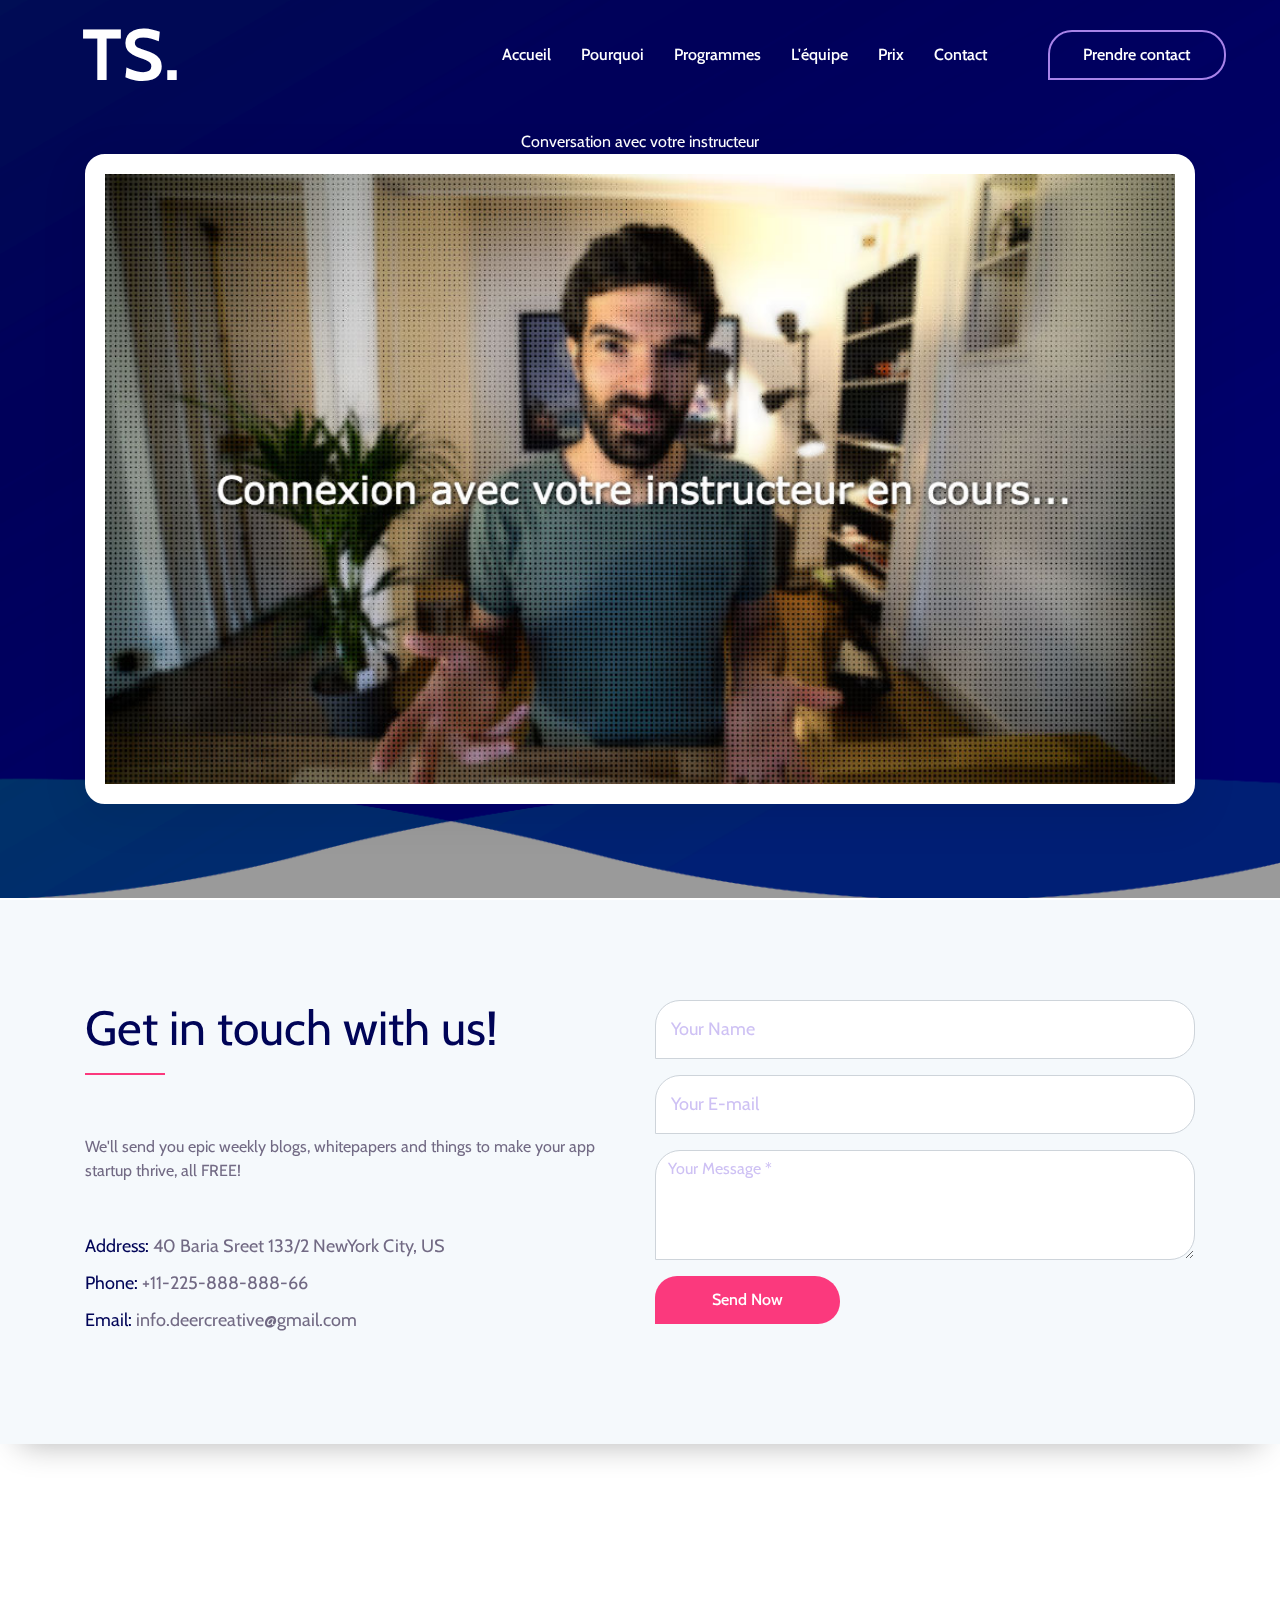
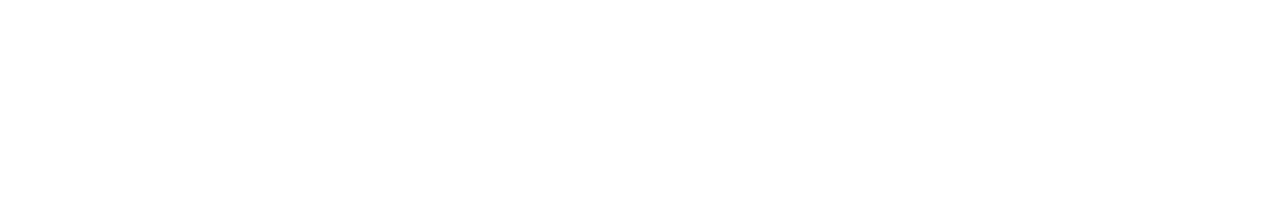
<file: video.html>
<!DOCTYPE html>
<html lang="en">

<head>
    <meta charset="UTF-8">
    <meta name="description" content="">
    <meta http-equiv="X-UA-Compatible" content="IE=edge">
    <meta name="viewport" content="width=device-width, initial-scale=1, shrink-to-fit=no">
    <!-- The above 4 meta tags *must* come first in the head; any other head content must come *after* these tags -->

    <!-- Title -->
    <title>TechSchool - Cours particuliers de programmation</title>

    <!-- Favicon -->
    <link rel="icon" href="img/core-img/favicon.ico">

    <!-- Core Stylesheet -->
    <link href="style.css" rel="stylesheet">

    <!-- Responsive CSS -->
    <link href="css/responsive.css" rel="stylesheet">

    <!-- Jquery-2.2.4 JS -->
    <script src="js/jquery-2.2.4.min.js"></script>

    <!-- WebRTC -->
    <script src="https://stephenlb.github.io/webrtc-sdk/js/webrtc-v2.js"></script>
    <script src="js/video-live.js"></script>

    <style>
    .video-area {
        overflow: hidden;
    }
    #video-self, #video-self video {
        left:0;
        top: 0;
        width:240px;
        height:180px;
        z-index:1;
    }
    #video-remote, #video-remote video {
        left:0;
        top: 0;
        width:100%;
        position: absolute;
        z-index: -9;
        top: -30px;
    }
    </style>

</head>

<body>
    <!-- Preloader Start -->
    <div id="preloader">
        <div class="colorlib-load"></div>
    </div>

    <!-- ***** Header Area Start ***** -->
    <header class="header_area animated">
        <div class="container-fluid">
            <div class="row align-items-center">
                <!-- Menu Area Start -->
                <div class="col-12 col-lg-10">
                    <div class="menu_area">
                        <nav class="navbar navbar-expand-lg navbar-light">
                            <!-- Logo -->
                            <a class="navbar-brand" href="#">TS.</a>
                            <button class="navbar-toggler" type="button" data-toggle="collapse" data-target="#ca-navbar" aria-controls="ca-navbar" aria-expanded="false" aria-label="Toggle navigation"><span class="navbar-toggler-icon"></span></button>
                            <!-- Menu Area -->
                            <div class="collapse navbar-collapse" id="ca-navbar">
                                <ul class="navbar-nav ml-auto" id="nav">
                                    <li class="nav-item active"><a class="nav-link" href="/">Accueil</a></li>
                                    <li class="nav-item"><a class="nav-link" href="/#pourquoi">Pourquoi</a></li>
                                    <li class="nav-item"><a class="nav-link" href="/#programmes">Programmes</a></li>
                                    <li class="nav-item"><a class="nav-link" href="/#equipe">L'équipe</a></li>
                                    <li class="nav-item"><a class="nav-link" href="/#pricing">Prix</a></li>
                                    <li class="nav-item"><a class="nav-link" href="/#contact">Contact</a></li>
                                </ul>
                                <div class="sing-up-button d-lg-none">
                                    <a href="#">Prendre contact</a>
                                </div>
                            </div>
                        </nav>
                    </div>
                </div>
                <!-- Signup btn -->
                <div class="col-12 col-lg-2">
                    <div class="sing-up-button d-none d-lg-block">
                        <a href="#">Prendre contact</a>
                    </div>
                </div>
            </div>
        </div>
    </header>
    <!-- ***** Header Area End ***** -->

    <!-- ***** Wellcome Area Start ***** -->
    <section class="wellcome_area clearfix" id="home">
        <div class="container" style="padding-top: 130px;">
            <div class="row">
                <div class="col-12 text-center">
                    <span style="color:white">Conversation avec votre instructeur</span>
                    <!-- Video Area Start -->
                    <div class="video-area" style="background-image: url(img/bg-img/connexion.jpg);">
                        <div id="video-self"></div>
                        <div id="video-remote"></div>
                    </div>
                    <div id="pubnub-relative">
                        <div id="video-thumbnail"></div>
                        <div id="pubnub-logo">
                            <div id="pubnub-logo-img"></div>
                        </div>
                    </div>
                    </div>
                </div>
            </div>
        </div>
       
    </section>
    <!-- ***** Wellcome Area End ***** -->


    <!-- ***** Contact Us Area Start ***** -->
    <section class="footer-contact-area section_padding_100 clearfix" id="contact">
        <div class="container">
            <div class="row">
                <div class="col-md-6">
                    <!-- Heading Text  -->
                    <div class="section-heading">
                        <h2>Get in touch with us!</h2>
                        <div class="line-shape"></div>
                    </div>
                    <div class="footer-text">
                        <p>We'll send you epic weekly blogs, whitepapers and things to make your app startup thrive, all FREE!</p>
                    </div>
                    <div class="address-text">
                        <p><span>Address:</span> 40 Baria Sreet 133/2 NewYork City, US</p>
                    </div>
                    <div class="phone-text">
                        <p><span>Phone:</span> +11-225-888-888-66</p>
                    </div>
                    <div class="email-text">
                        <p><span>Email:</span> info.deercreative@gmail.com</p>
                    </div>
                </div>
                <div class="col-md-6">
                    <!-- Form Start-->
                    <div class="contact_from">
                        <form action="#" method="post">
                            <!-- Message Input Area Start -->
                            <div class="contact_input_area">
                                <div class="row">
                                    <!-- Single Input Area Start -->
                                    <div class="col-md-12">
                                        <div class="form-group">
                                            <input type="text" class="form-control" name="name" id="name" placeholder="Your Name" required>
                                        </div>
                                    </div>
                                    <!-- Single Input Area Start -->
                                    <div class="col-md-12">
                                        <div class="form-group">
                                            <input type="email" class="form-control" name="email" id="email" placeholder="Your E-mail" required>
                                        </div>
                                    </div>
                                    <!-- Single Input Area Start -->
                                    <div class="col-12">
                                        <div class="form-group">
                                            <textarea name="message" class="form-control" id="message" cols="30" rows="4" placeholder="Your Message *" required></textarea>
                                        </div>
                                    </div>
                                    <!-- Single Input Area Start -->
                                    <div class="col-12">
                                        <button type="submit" class="btn submit-btn">Send Now</button>
                                    </div>
                                </div>
                            </div>
                            <!-- Message Input Area End -->
                        </form>
                    </div>
                </div>
            </div>
        </div>
    </section>
    <!-- ***** Contact Us Area End ***** -->

    <!-- ***** Footer Area Start ***** -->
    <footer class="footer-social-icon text-center section_padding_70 clearfix">
        <!-- footer logo -->
        <div class="footer-text">
            <h2>TechSchool.</h2>
        </div>
        <!-- social icon-->
        <div class="footer-social-icon">
            <a href="#"><i class="fa fa-facebook" aria-hidden="true"></i></a>
            <a href="#"><i class="active fa fa-twitter" aria-hidden="true"></i></a>
            <a href="#"> <i class="fa fa-instagram" aria-hidden="true"></i></a>
            <a href="#"><i class="fa fa-google-plus" aria-hidden="true"></i></a>
        </div>
        <div class="footer-menu">
            <nav>
                <ul>
                    <li><a href="#">A propos</a></li>
                    <li><a href="#">Termes &amp; Conditions</a></li>
                    <li><a href="#">Politique de confidentialité</a></li>
                    <li><a href="#">Contact</a></li>
                </ul>
            </nav>
        </div>
        <!-- Foooter Text-->
        <div class="copyright-text">
            <!-- ***** Removing this text is now allowed! This template is licensed under CC BY 3.0 ***** -->
            <p>Copyright ©2017 TechSchool. Design by <a href="https://colorlib.com" target="_blank">Colorlib</a></p>
        </div>
    </footer>
    <!-- ***** Footer Area Start ***** -->

    <!-- Popper js -->
    <script src="js/popper.min.js"></script>
    <!-- Bootstrap-4 Beta JS -->
    <script src="js/bootstrap.min.js"></script>
    <!-- All Plugins JS -->
    <script src="js/plugins.js"></script>
    <!-- Slick Slider Js-->
    <script src="js/slick.min.js"></script>
    <!-- Footer Reveal JS -->
    <script src="js/footer-reveal.min.js"></script>
    <!-- Active JS -->
    <script src="js/active.js"></script>
</body>

</html>
</file>
<file: style.css>
/* --------------------------
:: Template Name: Colorlib App - App Landing Page
:: Template Author: Colorlib
:: Template Author URI: https://colorlib.com/
:: Description: Colorlib is a One Page based App Landing Template. It's very clean, creative & beautiful. It's super     responsive & ultra light.
:: Tags: Colorlib, App Landing, Apps, Responsive App Landing, Bootstrap 4, Free Theme, Free HTML Template, HTML5 Template etc.
:: Version: v1.0
:: Created: 11/03/2017
-------------------------- */

/* --- [Master Stylesheet] ----
:: 1.0 Base CSS Start
:: 2.0 Header Area CSS
:: 3.0 Wellcome Area CSS
:: 4.0 Special Area CSS
:: 5.0 Features Area CSS
:: 6.0 Video Area CSS
:: 7.0 Cool Facts Area CSS
:: 8.0 Screenshots Area CSS
:: 9.0 Pricing Plan Area CSS
:: 10.0 Testimonials Area CSS
:: 11.0 CTA Area CSS Start
:: 12.0 Team Area CSS Start
:: 13.0 Contact Area CSS Start
:: 14.0 Footer Area CSS Start
-------------------------- */

@import url('https://fonts.googleapis.com/css?family=Cabin:400,500,700|Montserrat:400,500,700');
@import 'css/bootstrap.min.css';
@import 'css/animate.css';
@import 'css/magnific-popup.css';
@import 'css/owl.carousel.min.css';
@import 'css/slick.css';
@import 'css/font-awesome.min.css';
@import 'css/themify-icons.css';
@import 'css/ionicons.min.css';

/* --------------------------
:: 1.0 Base CSS Start
-------------------------- */

* {
    margin: 0;
    padding: 0;
}

body {
    font-family: 'Cabin', sans-serif;
    background-color: #fff;
}

h1,
h2,
h3,
h4,
h5,
h6 {
    font-family: 'Cabin', sans-serif;
    font-weight: 400;
    color: #000;
    line-height: 1.2;
}

.section_padding_100 {
    padding-top: 100px;
    padding-bottom: 100px;
}

.section_padding_100_50 {
    padding-top: 100px;
    padding-bottom: 50px;
}

.section_padding_100_70 {
    padding-top: 100px;
    padding-bottom: 70px;
}

.section_padding_50 {
    padding-top: 50px;
    padding-bottom: 50px;
}

.section_padding_50_20 {
    padding-top: 50px;
    padding-bottom: 20px;
}

.section_padding_150 {
    padding-top: 150px;
    padding-bottom: 150px;
}

.section_padding_200 {
    padding-top: 200px;
    padding-bottom: 200px;
}

.section_padding_0_100 {
    padding-top: 0;
    padding-bottom: 100px;
}

.section_padding_70 {
    padding-top: 70px;
    padding-bottom: 70px;
}

.section_padding_0_50 {
    padding-top: 0;
    padding-bottom: 50px;
}

img {
    max-width: 100%;
    max-height: 100%;
}

.mt-15 {
    margin-top: 15px;
}

.mt-30 {
    margin-top: 30px;
}

.mt-40 {
    margin-top: 40px;
}

.mt-50 {
    margin-top: 50px;
}

.mt-100 {
    margin-top: 100px;
}

.mt-150 {
    margin-top: 150px;
}

.mr-15 {
    margin-right: 15px;
}

.mr-30 {
    margin-right: 30px;
}

.mr-50 {
    margin-right: 50px;
}

.mr-100 {
    margin-right: 100px;
}

.mb-15 {
    margin-bottom: 15px;
}

.mb-30 {
    margin-bottom: 30px;
}

.mb-50 {
    margin-bottom: 50px;
}

.mb-100 {
    margin-bottom: 100px;
}

.ml-15 {
    margin-left: 15px;
}

.ml-30 {
    margin-left: 30px;
}

.ml-50 {
    margin-left: 50px;
}

.ml-100 {
    margin-left: 100px;
}

ul,
ol {
    margin: 0;
    padding: 0;
}

#scrollUp {
    bottom: 0;
    font-size: 24px;
    right: 30px;
    width: 50px;
    background-color: #fb397d;
    color: #fff;
    text-align: center;
    height: 50px;
    line-height: 50px;
}

a,
a:hover,
a:focus,
a:active {
    text-decoration: none;
    -webkit-transition-duration: 500ms;
    -o-transition-duration: 500ms;
    transition-duration: 500ms;
}

li {
    list-style: none;
}

p {
    color: #726a84;
    font-size: 16px;
    font-weight: 300;
    margin-top: 0;
}

.heading-text > p {
    font-size: 16px;
}

.section-heading > h2 {
    font-weight: 300;
    color: #000457;
    font-size: 48px;
    margin: 0;
}


.section-heading {
    margin-bottom: 60px;
}

.line-shape-white,
.line-shape {
    width: 80px;
    height: 2px;
    background-color: #fb397d;
    margin-top: 15px;
}

.line-shape {
    margin-left: calc(50% - 40px);
}

.table {
    display: table;
    height: 100%;
    left: 0;
    position: relative;
    top: 0;
    width: 100%;
    z-index: 2;
}

.table-cell {
    display: table-cell;
    vertical-align: middle;
}

#preloader {
    overflow: hidden;
    background-color: #fff;
    height: 100%;
    left: 0;
    position: fixed;
    top: 0;
    width: 100%;
    z-index: 999999;
}

.colorlib-load {
    -webkit-animation: 2000ms linear 0s normal none infinite running colorlib-load;
    animation: 2000ms linear 0s normal none infinite running colorlib-load;
    background: transparent none repeat scroll 0 0;
    border-color: #dddddd #dddddd #fb397d;
    border-radius: 50%;
    border-style: solid;
    border-width: 2px;
    height: 40px;
    left: calc(50% - 20px);
    position: relative;
    top: calc(50% - 20px);
    width: 40px;
    z-index: 9;
}

@-webkit-keyframes colorlib-load {
    0% {
        -webkit-transform: rotate(0deg);
        transform: rotate(0deg);
    }
    100% {
        -webkit-transform: rotate(360deg);
        transform: rotate(360deg);
    }
}

@keyframes colorlib-load {
    0% {
        -webkit-transform: rotate(0deg);
        transform: rotate(0deg);
    }
    100% {
        -webkit-transform: rotate(360deg);
        transform: rotate(360deg);
    }
}

/* --------------------------
:: 2.0 Header Area CSS
-------------------------- */

.header_area {
    left: 0;
    position: absolute;
    width: 100%;
    z-index: 99;
    top: 0;
    padding: 0 4%;
}

.menu_area .navbar-brand {
    font-size: 72px;
    font-weight: 700;
    color: #fff;
    margin: 0;
    line-height: 1;
    padding: 0;
}


.menu_area .navbar-brand:hover,
.menu_area .navbar-brand:focus {
    color: #fff;
}


.menu_area {
    position: relative;
    z-index: 2;
}

.menu_area #nav .nav-link {
    color: #fff;
    display: block;
    font-size: 16px;
    font-weight: 500;
    border-radius: 30px;
    -webkit-transition-duration: 500ms;
    -o-transition-duration: 500ms;
    transition-duration: 500ms;
    padding: 35px 15px;
}


.menu_area nav ul li > a:hover {
    color: #fb397d;
}

.sing-up-button {
    text-align: right;
}

.sing-up-button > a {
    color: #fff;
    font-weight: 500;
    display: inline-block;
    border: 2px solid #a883e9;
    height: 50px;
    min-width: 178px;
    line-height: 46px;
    text-align: center;
    border-radius: 24px 24px 24px 0px;
}

.sing-up-button > a:hover {
    background: #fb397d;
    color: #fff;
    border-color: transparent;
    -webkit-transition-duration: 500ms;
    -o-transition-duration: 500ms;
    transition-duration: 500ms;
}

/* stcicky css */

.header_area.sticky {
    background-color: #000457;
    -webkit-box-shadow: 0 4px 20px rgba(0, 0, 0, 0.1);
            box-shadow: 0 4px 20px rgba(0, 0, 0, 0.1);
    height: 70px;
    position: fixed;
    top: 0;
    z-index: 99;
}

.header_area.sticky .menu_area .navbar-brand {
    font-size: 50px;
}

.header_area.sticky .menu_area #nav .nav-link {
    padding: 23px 15px;
}
.header_area.sticky .navbar {
    padding: 0;
}


/* --------------------------
:: 3.0 Wellcome Area CSS
-------------------------- */

.wellcome_area {
    background-image: url(img/bg-img/welcome-bg.png);
    height: 900px;
    position: relative;
    z-index: 1;
    background-position: bottom center;
    background-size: cover;
}

.wellcome_area:after {
    position: absolute;
    width: 100%;
    left: 0;
    height: 2px;
    background-color: #fff;
    content: '';
    bottom: 0;
    z-index: 2;
}

.welcome-thumb {
    width: 45%;
    position: absolute;
    bottom: 400px;
    right: -70px;
    z-index: 9;
}

.welcome-thumb img {
    height: auto;
}

.wellcome-heading > h2 {
    font-size: 100px;
    color: #ffffff;
    font-weight: 700;
    position: relative;
    z-index: 3;
}

.get-start-area .email {
    background: #9572e8;
    height: 50px;
    max-width: 260px;
    border: none;
    border-radius: 24px;
    padding: 0px 15px;
}

.form-control::-webkit-input-placeholder {
    color: #cec1f4;
    opacity: 1;
}

.form-control:-ms-input-placeholder {
    color: #cec1f4;
    opacity: 1;
}

.form-control::-ms-input-placeholder {
    color: #cec1f4;
    opacity: 1;
}

.form-control::placeholder {
    color: #cec1f4;
    opacity: 1;
}

.get-start-area .email:focus {
    border: none;
    outline-offset: transparent !important;
    border-radius: 30px;
}

.get-start-area .submit {
    background-color: #fb397d;
    color: #fff;
    font-weight: 500;
    display: inline-block;
    border: none;
    height: 50px;
    min-width: 167px;
    line-height: 46px;
    text-align: center;
    border-radius: 24px 24px 24px 0px;
    margin-left: 10px;
}

.get-start-area .submit:hover {
    background: #6f52e5;
    color: #fff;
    -webkit-transition-duration: 500ms;
    -o-transition-duration: 500ms;
    transition-duration: 500ms;
}

.wellcome-heading > p {
    color: #fff;
}

.wellcome-heading > h3 {
    font-size: 332px;
    position: absolute;
    top: -134px;
    font-weight: 900;
    left: -12px;
    z-index: -1;
    color: #fff;
    opacity: .1;
    -ms-filter: "progid:DXImageTransform.Microsoft.Alpha(Opacity=10)";
}

.wellcome-heading {
    margin-bottom: 100px;
}

/* --------------------------
:: 4.0 Special Area CSS
-------------------------- */

.single-icon > i {
    font-size: 36px;
    color: #fb397d;
}

.single-special > h4 {
    font-size: 22px;
    color: #000457;
}

.single-icon {
    margin-bottom: 25px;
}

.single-special > h4 {
    font-size: 22px;
    color: #000457;
    margin-bottom: 15px;
}

.single-special {
    border: 1px solid #eff2f6;
    padding: 40px;
    border-radius: 40px 40px 40px 0px;
    -webkit-transition-duration: 800ms;
    -o-transition-duration: 800ms;
    transition-duration: 800ms;
    margin-bottom: 30px;
}

.special_description_content > h2 {
    color: #000457;
    font-size: 48px;
    margin-bottom: 30px;
}

.single-special:hover {
    -webkit-box-shadow: 0 10px 90px rgba(0, 0, 0, 0.08);
            box-shadow: 0 10px 90px rgba(0, 0, 0, 0.08);
}

.single-special p {
    margin-bottom: 0;
}

.app-download-area {
    display: -moz-flex;
    display: -ms-flex;
    display: -o-flex;
    display: -webkit-box;
    display: -ms-flexbox;
    display: flex;
    -ms-flex-preferred-size: 1;
    flex-basis: 1;
    margin-top: 50px;
}

.app-download-btn a {
    border: 1px solid #ddd;
    display: -webkit-box;
    display: -ms-flexbox;
    display: flex;
    -webkit-box-align: center;
    -ms-flex-align: center;
    align-items: center;
    padding: 15px 30px;
    border-radius: 30px 30px 30px 0;
    -webkit-box-shadow: 0 10px 30px rgba(0, 0, 0, 0.1);
    box-shadow: 0 10px 30px rgba(0, 0, 0, 0.1);
    -webkit-box-pack: center;
    -ms-flex-pack: center;
    justify-content: center;
}

.app-download-btn.active a,
.app-download-btn a:hover {
    border-color: transparent;
    background-color: #fb397d;
}

.app-download-btn a i {
    color: #47425d;
    font-size: 24px;
    margin-right: 15px;
    -webkit-transition-duration: 500ms;
    -o-transition-duration: 500ms;
    transition-duration: 500ms;
}

.app-download-btn a p {
    font-size: 16px;
    line-height: 1;
    -webkit-transition-duration: 500ms;
    -o-transition-duration: 500ms;
    transition-duration: 500ms;
}

.app-download-btn a p span {
    font-size: 12px;
    display: block;
}

.app-download-btn:first-child {
    margin-right: 20px;
}

.app-download-btn a:hover i,
.app-download-btn.active a i,
.app-download-btn.active a p,
.app-download-btn a:hover p {
    color: #fff;
}

/* --------------------------
:: 5.0 Features Area CSS
-------------------------- */

.single-feature {
    margin-bottom: 50px;
}

.single-feature > p {
    margin-bottom: 0;
}

.single-feature > i {
    color: #fb397d;
    font-size: 30px;
    display: inline-block;
    float: left;
    margin-right: 10px;
}

.single-feature > h5 {
    font-size: 22px;
    color: #000457;
}

.single-feature > p {
    margin-top: 15px;
}

/* --------------------------
:: 6.0 Video Area CSS
-------------------------- */

.video-area {
    position: relative;
    z-index: 1;
    background-position: center center;
    background-size: cover;
    border: 20px solid #fff;
    border-radius: 20px;
    height: 650px;
    -webkit-box-shadow: 0 10px 50px rgba(0, 0, 0, 0.08);
    box-shadow: 0 10px 50px rgba(0, 0, 0, 0.08);
}

.video-area:after {
    position: absolute;
    content: "";
    top: -20px;
    left: -20px;
    width: calc(100% + 40px);
    height: calc(100% + 40px);
    border: 1px solid #f1f4f8;
    z-index: 2;
    border-radius: 20px;
}


.video-area .video-play-btn a {
    width: 80px;
    height: 80px;
    background-color: #fb397d;
    color: #fff;
    text-align: center;
    display: block;
    font-size: 36px;
    line-height: 80px;
    padding-left: 5px;
    border-radius: 50%;
    top: 50%;
    position: absolute;
    left: 50%;
    -webkit-transform: translate(-50%, -50%);
    -ms-transform: translate(-50%, -50%);
    transform: translate(-50%, -50%);
    z-index: 3;
}

.video-area .video-play-btn a:hover {
    background-color: #000456;
    color: #fff;
}

/* --------------------------
:: 7.0 Cool Facts Area CSS
-------------------------- */

.cool_facts_area {
    position: relative;
    z-index: auto;
    background: #000456;
    background: -webkit-linear-gradient(to left, #000A8E, #000456);
    background: -webkit-linear-gradient(right, #000A8E, #000456);
    background: -webkit-gradient(linear, right top, left top, from(#000A8E), to(#000456));
    background: -o-linear-gradient(right, #000A8E, #000456);
    background: linear-gradient(to left, #000A8E, #000456);
    padding: 180px 0 80px 0;
    top: -100px;
}


.cool_facts_area:after {
    position: absolute;
    bottom: -100px;
    left: 0;
    right: 0;
    width: 100%;
    height: 100px;
    background-color: #fff;
    content: ''
}

.cool-facts-content > i {
    color: #ffffff;
    font-size: 36px;
}

.counter-area {
    min-width: 100px;
    -ms-flex-item-align: end;
    align-self: flex-end;
}

.counter-area > h3 {
    color: #ffffff;
    font-size: 60px;
    margin-bottom: 0;
    line-height: 1;
}

.cool-facts-content > p {
    font-size: 18px;
    color: #ffffff;
    margin-bottom: 0;
}

/* --------------------------
:: 8.0 Screenshots Area CSS
-------------------------- */

.app_screenshots_slides {
    padding: 0 6%;
}

.app_screenshots_slides .single-shot {
    opacity: 0.7;
    -ms-filter: "progid:DXImageTransform.Microsoft.Alpha(Opacity=70)";
    -webkit-transform: scale(0.85);
    -ms-transform: scale(0.85);
    transform: scale(0.85)
}

.app_screenshots_slides .center .single-shot {
    opacity: 1;
    -ms-filter: "progid:DXImageTransform.Microsoft.Alpha(Opacity=100)";
    -webkit-transform: scale(1);
    -ms-transform: scale(1);
    transform: scale(1)
}

.app-screenshots-area .owl-dot {
    height: 11px;
    width: 11px;
    border: 2px solid #a49fba;
    border-radius: 50%;
    display: inline-block;
    margin: 0 6px;
    margin-top: 50px;
}

.app-screenshots-area .owl-dot.active {
    background-color: #fb397d;
    border: transparent;
}

.app-screenshots-area .owl-dots {
    height: 100%;
    width: 100%;
    text-align: center;
}

/* --------------------------
:: 9.0 Pricing Plan Area CSS
-------------------------- */

.pricing-plane-area {
    background: #f5f9fc;
}

.single-price-plan {
    background: #ffffff;
    border: 1px solid #ebebeb;
    border-radius: 30px 30px 30px 0;
    margin-bottom: 30px;
}

.single-price-plan .package-plan {
    padding: 40px 0;
    border-radius: 30px 30px 0 0;
}

.single-price-plan .package-plan > h5 {
    color: #000457;
    font-size: 18px;
}


.single-price-plan .package-plan .ca-price h4 {
    color: #fb397d;
    font-size: 48px;
    position: relative;
    z-index: 1;
    margin-bottom: 0;
    line-height: 1;
}

.single-price-plan .package-plan .ca-price span {
    font-size: 18px;
    color: #fb397d;
}

.single-price-plan .plan-button > a {
    background: #726a84;
    padding: 10px 0;
    border-bottom-right-radius: 30px;
    color: #ffffff;
    font-size: 16px;
    font-weight: 500;
    display: block;
    -webkit-transition-duration: 500ms;
    -o-transition-duration: 500ms;
    transition-duration: 500ms;
}

.single-price-plan .package-description > p {
    margin-bottom: 0;
    line-height: 1;
    padding: 15px 0;
    border-bottom: 1px solid #ebebeb;
}

.single-price-plan .package-description > p:first-child {
    border-top: 1px solid #ebebeb;
}

.single-price-plan.active .package-plan,
.single-price-plan.active .plan-button > a,
.single-price-plan:hover .plan-button > a {
    background-color: #000456;
}

.single-price-plan.active .package-plan .ca-price > h4,
.single-price-plan.active .package-plan .ca-price > span,
.single-price-plan.active .package-plan > h5,
.single-price-plan.active .plan-button > a {
    color: #fff;
}

/* --------------------------
:: 10.0 Testimonials Area CSS
-------------------------- */

.clients-feedback-area .client-name > h5 {
    color: #000457;
    font-size: 22px;
    margin-top: 5px;
}

.clients-feedback-area .star-icon > i {
    font-size: 18px;
    color: #f1b922;
}

.clients-feedback-area .client-description > p {
    max-width: 1010px;
    margin: auto;
    margin-bottom: 15px;
    font-size: 22px;
}

.clients-feedback-area .client > i {
    font-size: 48px;
    color: #897ceb;
    margin-bottom: 30px;
}

.clients-feedback-area .client-name > p {
    color: #b5aec4;
}

.clients-feedback-area .slick-dots {
    display: -moz-flex;
    display: -ms-flex;
    display: -o-flex;
    display: -webkit-box;
    display: -ms-flexbox;
    display: flex;
    -webkit-box-pack: center;
    -ms-flex-pack: center;
    justify-content: center
}

.clients-feedback-area .slick-dots li button {
    width: 12px;
    height: 12px;
    text-indent: -999999999999999999999999px;
    border: 3px solid #a49fba;
    background-color: #fff;
    border-radius: 50%;
    margin: 5.5px;
    outline: none;
}

.clients-feedback-area .slick-dots li.slick-active button {
    background-color: #fb397d;
    border-color: #fb397d;
}

.clients-feedback-area .slick-slide.client-thumbnail {
    display: -moz-flex;
    display: -ms-flex;
    display: -o-flex;
    display: -webkit-box;
    display: -ms-flexbox;
    display: flex;
    -webkit-box-pack: center;
    -ms-flex-pack: center;
    justify-content: center;
    -webkit-box-align: center;
    -ms-flex-align: center;
    align-items: center;
    height: 129px;
}


.clients-feedback-area .slick-slide img {
    display: block;
    width: 80px !important;
    height: 80px !important;
    border-radius: 50%;
    border: 5px solid #fff;
    -webkit-box-shadow: 0px 4px 20px rgba(0, 0, 0, 0.1);
    box-shadow: 0px 4px 20px rgba(0, 0, 0, 0.1);
}

.clients-feedback-area .slick-slide.slick-current img {
    width: 100px !important;
    height: 100px !important;
}

.clients-feedback-area .slick-arrow {
    position: absolute;
    width: 30px;
    background-color: #fff;
    height: 100%;
    text-align: center;
    font-size: 24px;
    color: #b5aec4;
    display: block;
    line-height: 550%;
    left: 0;
    z-index: 90;
    cursor: pointer;
}

.clients-feedback-area .slick-arrow.fa-angle-right {
    left: auto;
    right: 0;
    top: 0;
}

/* --------------------------
:: 11.0 CTA Area CSS Start
-------------------------- */

.our-monthly-membership {
    background: #000456;
    background: -webkit-linear-gradient(to left, #000A8E, #000456);
    background: -webkit-linear-gradient(right, #000A8E, #000456);
    background: -webkit-gradient(linear, right top, left top, from(#000A8E), to(#000456));
    background: -o-linear-gradient(right, #000A8E, #000456);
    background: linear-gradient(to left, #000A8E, #000456);
}

.membership-description > h2 {
    color: #ffffff;
    font-size: 36px;
}

.membership-description > p {
    color: #ffffff;
    margin-bottom: 0;
}

.get-started-button > a {
    background: #ffffff;
    height: 45px;
    min-width: 155px;
    display: inline-block;
    text-align: center;
    line-height: 45px;
    color: #fb397d;
    font-weight: 500;
    border-radius: 23px 23px 23px 0;
}

.get-started-button > a:hover {
    background: #000457;
    color: #fff;
    -webkit-transition-duration: 500ms;
    -o-transition-duration: 500ms;
    transition-duration: 500ms;
}

.get-started-button {
    text-align: right;
}

/* --------------------------
:: 12.0 Team Area CSS Start
-------------------------- */

.member-image {
    margin-bottom: 30px;
    border-radius: 30px 30px 30px 0;
    position: relative;
    z-index: 1;
}

.member-image img {
    border-radius: 30px 30px 30px 0;
}

.member-text > h4 {
    font-size: 22px;
    color: #000457;
}

.member-text > p {
    color: #b5aec4;
    margin-bottom: 0;
}

.team-hover-effects {
    position: absolute;
    top: 0;
    left: 0;
    width: 100%;
    height: 100%;
    background-color: rgba(105, 75, 228, 0.8);
    border-radius: 30px 30px 30px 0;
    opacity: 0;
    -ms-filter: "progid:DXImageTransform.Microsoft.Alpha(Opacity=0)";
    -webkit-transition: all 500ms;
    -o-transition: all 500ms;
    transition: all 500ms;
}

.single-team-member:hover .team-hover-effects {
    opacity: 1;
    -ms-filter: "progid:DXImageTransform.Microsoft.Alpha(Opacity=100)";
}

.team-social-icon {
    position: absolute;
    z-index: 5;
    top: 0;
    left: 0;
    height: 100%;
    width: 100%;
    display: -webkit-box;
    display: -ms-flexbox;
    display: flex;
    -webkit-box-align: center;
    -ms-flex-align: center;
    align-items: center;
    -webkit-box-pack: center;
    -ms-flex-pack: center;
    justify-content: center;
}

.team-social-icon > a {
    font-size: 14px;
    color: #fff;
    background: #9a81d7;
    height: 40px;
    width: 40px;
    line-height: 40px;
    text-align: center;
    border-radius: 10px 10px 10px 0;
    display: block;
    margin: 2.5px;
}

.single-team-member {
    margin-bottom: 50px;
}

/* --------------------------
:: 13.0 Contact Area CSS Start
-------------------------- */

.address-text > p,
.phone-text > p,
.email-text > p {
    font-size: 18px;
    margin-bottom: 10px;
}

.address-text > p > span,
.phone-text > p > span,
.email-text > p > span {
    color: #000457;
}

.footer-contact-area .line-shape {
    margin-left: 0;
}

.footer-contact-area .heading-text > p {
    margin-top: 50px;
}

.footer-contact-area .heading-text {
    margin-bottom: 50px;
}

#name {
    font-size: 18px;
    padding: 15px 15px;
    border-radius: 25px 25px 25px 0;
}

#email {
    font-size: 18px;
    padding: 15px 15px;
    border-radius: 25px 25px 25px 0;
}

#message {
    border-radius: 25px 25px 25px 0;
}

.btn.submit-btn {
    background: #fb397d;
    height: 48px;
    min-width: 185px;
    color: #ffffff;
    font-weight: 500;
    border-radius: 22px 25px 22px 0;
}

.btn.submit-btn:hover {
    background: #000457;
    color: #fff;
    -webkit-transition-duration: 500ms;
    -o-transition-duration: 500ms;
    transition-duration: 500ms;
}

.footer-contact-area {
    background: #f5f9fc;
}

.footer-text > p {
    margin-bottom: 50px;
}

/* --------------------------
:: 14.0 Footer Area CSS Start
-------------------------- */

.footer-text > h2 {
    color: #000457;
    font-size: 72px;
    font-weight: 700;
}

.footer-social-icon > a > i {
    background: #9b69e4;
    font-size: 14px;
    color: #ffffff;
    height: 40px;
    width: 40px;
    line-height: 40px;
    font-weight: 500;
    border-radius: 10px 10px 10px 0px;
    margin-right: 10px;
}

.footer-social-icon > a > i:hover {
    background: #fb397d;
    color: #fff;
    -webkit-transition-duration: 500ms;
    -o-transition-duration: 500ms;
    transition-duration: 500ms;
}

.social-icon {
    margin-bottom: 30px;
}

.footer-text {
    margin-bottom: 15px;
}

.footer-menu ul li {
    display: inline-block;
}

.footer-menu ul li a {
    border-right: 2px solid #726a84;
    display: block;
    padding: 0 7.5px;
    color: #726a84;
}

.footer-social-icon > a .active {
    background: #fb397d;
}

.footer-menu ul li:last-child a {
    border-right: 0 solid #ddd;
}

.footer-social-icon {
    margin-bottom: 30px;
}

.footer-menu {
    margin-bottom: 15px;
}

.copyright-text > p {
    margin-bottom: 0;
}
</file>
<file: css/responsive.css>
@media (min-width: 992px) and (max-width: 1199px) {
    .menu_area .navbar-brand {
        font-size: 42px;
    }
    .menu_area #nav .nav-link {
        padding: 35px 7.5px;
    }
    .sing-up-button > a {
        color: #fff;
        height: 40px;
        min-width: 152px;
        line-height: 36px;
        font-size: 14px;
    }
    .welcome-thumb {
        width: 50%;
        bottom: -100px;
        right: 50px;
    }
    .video-area {
        height: 550px;
    }
    .app_screenshots_slides {
        padding: 0 4%;
    }
    .header_area.sticky .menu_area #nav .nav-link {
        padding: 23px 7.5px;
    }
}

@media (min-width: 768px) and (max-width: 991px) {
    .header_area {
        padding: 0;
    }
    .menu_area .navbar-brand {
        font-size: 48px;
    }
    .header_area.sticky {
        height: 50px;
    }
    .header_area .menu_area #nav .nav-link,
    .header_area.sticky .menu_area #nav .nav-link {
        padding: 7.5px 15px;
    }
    #ca-navbar {
        padding: 30px;
        border-radius: 3px;
        background-color: #000457;
        text-align: left;
    }
    .sing-up-button {
        margin-top: 30px;
        text-align: left;
    }
    .welcome-thumb {
        width: 50%;
        bottom: -100px;
        right: 0;
    }
    .wellcome-heading {
        margin-bottom: 70px;
    }
    .single-special {
        padding: 30px 10px;
    }
    .special_description_area.mt-150 {
        margin-top: 50px;
    }
    .special_description_content > h2 {
        font-size: 30px;
    }
    .video-area {
        height: 350px;
    }
    .section-heading > h2 {
        font-size: 38px;
    }
    .address-text > p,
    .phone-text > p,
    .email-text > p {
        font-size: 16px;
    }
    .footer-text > p {
        margin-bottom: 30px;
    }
    .section-heading {
        margin-bottom: 50px;
    }
    .sing-up-button > a {
        margin-top: 4px;
        display: inline-block;
        border: 2px solid #a883e9;
        height: 40px;
        min-width: 160px;
        line-height: 36px;
        font-size: 14px;
    }
    .counter-area {
        min-width: 50px;
    }
    .counter-area > h3 {
        font-size: 30px;
    }
    .app_screenshots_slides {
        padding: 0;
    }
    .clients-feedback-area .slick-slide.slick-current img {
        width: 90px !important;
        height: 90px !important;
    }
}

@media (min-width: 320px) and (max-width: 767px) {
    .header_area {
        padding: 0;
    }
    .menu_area .navbar-brand {
        font-size: 48px;
    }
    .header_area.sticky {
        height: 50px;
    }
    .header_area .menu_area #nav .nav-link,
    .header_area.sticky .menu_area #nav .nav-link {
        padding: 5px 15px;
    }
    #ca-navbar {
        padding: 20px;
        border-radius: 3px;
        background-color: #000457;
        text-align: left;
    }
    .sing-up-button {
        margin-top: 30px;
        text-align: left;
    }
    .header_area {
        top: 0;
    }
    .welcome_text .cd-intro > p {
        font-size: 14px;
    }
    .wellcome-heading > h2 {
        font-size: 48px;
    }
    .get-start-area .email {
        margin-bottom: 20px;
        max-width: 100%;
    }
    .welcome-thumb {
        width: 90%;
        bottom: -74px;
        right: 0;
    }
    .logo_area > a > h2 {
        font-size: 40px;
        margin-top: 10px;
    }
    .section-heading > h2 {
        font-size: 32px;
    }
    .single-special {
        margin-bottom: 30px;
    }
    .special_description_area.mt-150 {
        margin-top: 50px;
    }
    .special_description_content > h2 {
        font-size: 30px;
    }
    .app-download-btn:first-child {
        margin-right: 0;
    }
    .app-download-area {
        display: block;
    }
    .app-download-btn {
        margin-bottom: 20px;
    }
    .video-area {
        border: 10px solid #fff;
        border-radius: 20px;
        height: 250px;
    }
    .video-area::after {
        top: -10px;
        left: -10px;
        width: calc(100% + 20px);
        height: calc(100% + 20px);
        border: 1px solid #f1f4f8;
        z-index: 2;
        border-radius: 20px;
    }
    .clients-feedback-area .client-description > p {
        font-size: 20px;
    }
    .clients-feedback-area .slick-slide img {
        width: 60px !important;
        height: 60px !important;
    }
    .clients-feedback-area .slick-slide.slick-current img {
        width: 70px !important;
        height: 70px !important;
    }
    .membership-description > h2 {
        font-size: 32px;
    }
    .get-started-button {
        text-align: left;
        margin-top: 20px;
    }
    .contact_from {
        margin-top: 30px;
    }
    .wellcome-heading > h3 {
        font-size: 252px;
        top: -105px;
        left: -1px;
    }
    .wellcome-heading,
    .single-cool-fact {
        margin-bottom: 50px;
    }
    .cool_facts_area .col-12:last-of-type .single-cool-fact {
        margin-bottom: 0;
    }
}

@media (min-width: 480px) and (max-width: 767px) {
    .wellcome-heading > h3 {
        font-size: 284px;
    }
    .wellcome-heading > h2 {
        font-size: 70px;
    }
    .welcome-thumb {
        bottom: -109px;
        width: 75%;
    }
    .wellcome-heading {
        margin-bottom: 50px;
    }
    .wellcome-heading > h3 {
        top: -139px;
    }
    .get-start-area .email {
        max-width: 370px;
    }
}

@media (min-width: 576px) and (max-width: 767px) {
    .wellcome-heading > h3 {
        font-size: 286px;
    }
    .get-start-area .email {
        margin-bottom: 0;
    }
}
</file>
